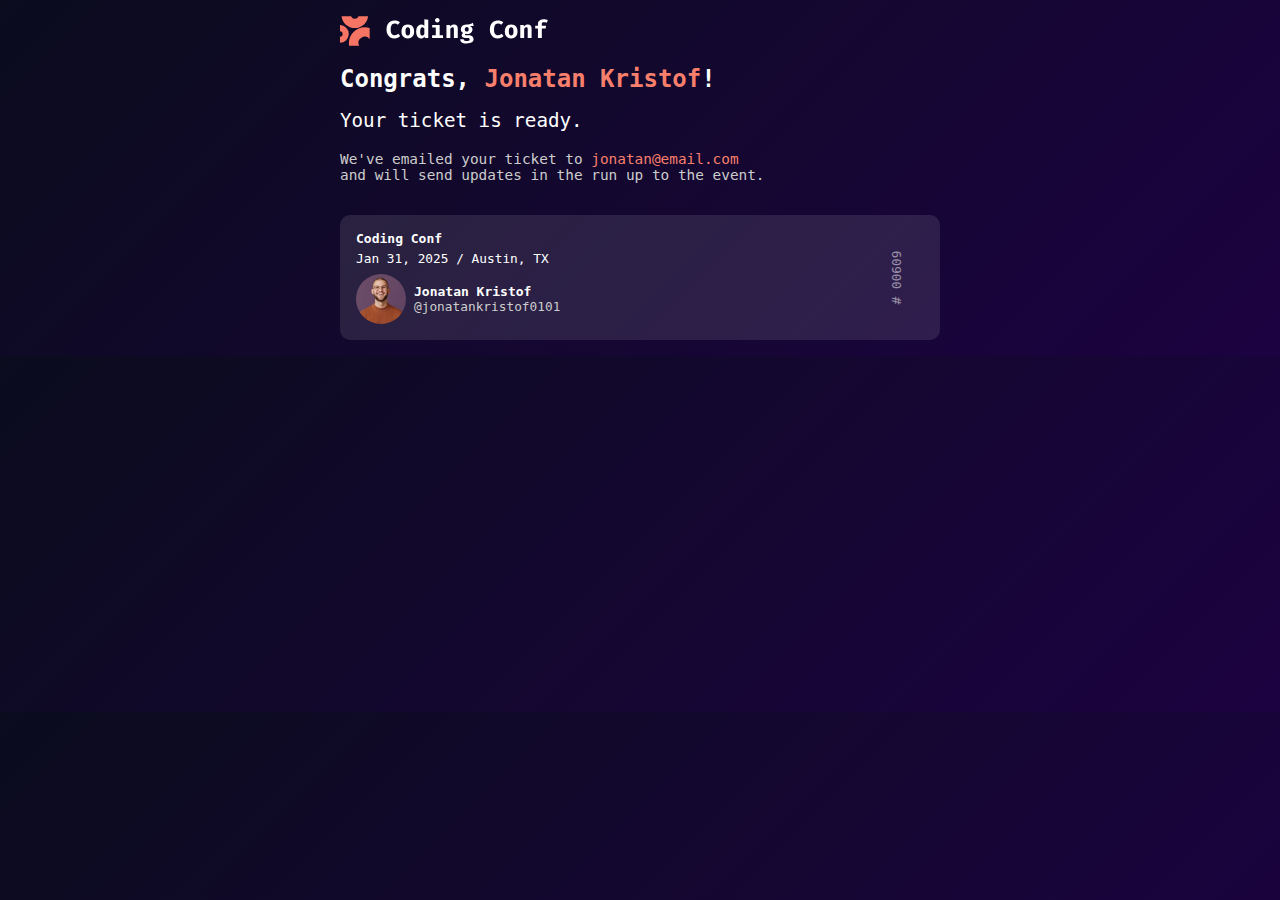
<file: conference-ticket-generator-main/ticket.html.html>
<!DOCTYPE html>
<html lang="es">
<head>
  <meta charset="UTF-8">
  <meta name="viewport" content="width=device-width, initial-scale=1.0">
  <title>Coding Conf Ticket</title>
  <link rel="stylesheet" href="assets/style/styles.css">
</head>
<body>
 
  <div class="container">
     <img src="assets/images/logo-full.svg" alt="logo"/>
    <h1>Congrats, <span class="highlight">Jonatan Kristof</span>!</h1>
    <p class="subtitle">Your ticket is ready.</p>
    <p class="info">
      We've emailed your ticket to <span class="email">jonatan@email.com</span><br>
      and will send updates in the run up to the event.
    </p>
    <div class="ticket">
      <div class="ticket-left">

        <div class="ticket-logo"> Coding Conf</div>
        <div class="ticket-date">Jan 31, 2025 / Austin, TX</div>
        <div class="ticket-user">
          <img src="assets/images/image-avatar.jpg" alt="Foto" />

          <div>
            <div class="name">Jonatan Kristof</div>
            <div class="handle">@jonatankristof0101</div>
          </div>
        </div>
      </div>
      <div class="ticket-right"># 00609</div>
    </div>
  </div>
</body>
</html>
</file>
<file: conference-ticket-generator-main/assets/style/styles.css>
body {
  margin: 0;
  background: linear-gradient(135deg, #0b0c1e, #1c0241);
  font-family: monospace;
  color: #fff;
}

.container {
  max-width: 600px;
  margin: auto;
  
   padding: 1rem;
}


.logo {
  font-weight: bold;
  margin-bottom: 1rem;
  font-size: 1.2rem;
}

h1 {
  font-size: 1.5rem;
}

.highlight {
  color: #f77f6c;
}

.subtitle {
  margin-top: 0.5rem;
  font-size: 1.2rem;
}

.info {
  font-size: 0.9rem;
  color: #ccc;
  margin: 1rem 0;
}

.email {
  color: #f77f6c;
}

.ticket {
  display: flex;
  justify-content: space-between;
  align-items: center;
  background: rgba(255, 255, 255, 0.1);
  border-radius: 10px;
  margin-top: 2rem;
  padding: 1rem;
}

.ticket-left {
  text-align: left;
}

.ticket-logo {
  font-weight: bold;
}

.ticket-date {
  font-size: 0.8rem;
  margin: 0.3rem 0;
}

.ticket-user {
  display: flex;
  align-items: center;
  margin-top: 0.5rem;
}

.ticket-user img {
  width: 50px;
  height: 50px;
  border-radius: 50%;
  margin-right: 0.5rem;
}

.name {
  font-weight: bold;
}

.handle {
  font-size: 0.8rem;
  color: #ccc;
}

.ticket-right {
  transform: rotate(-90deg);
  opacity: 0.5;
  font-size: 0.8rem;
}
</file>
